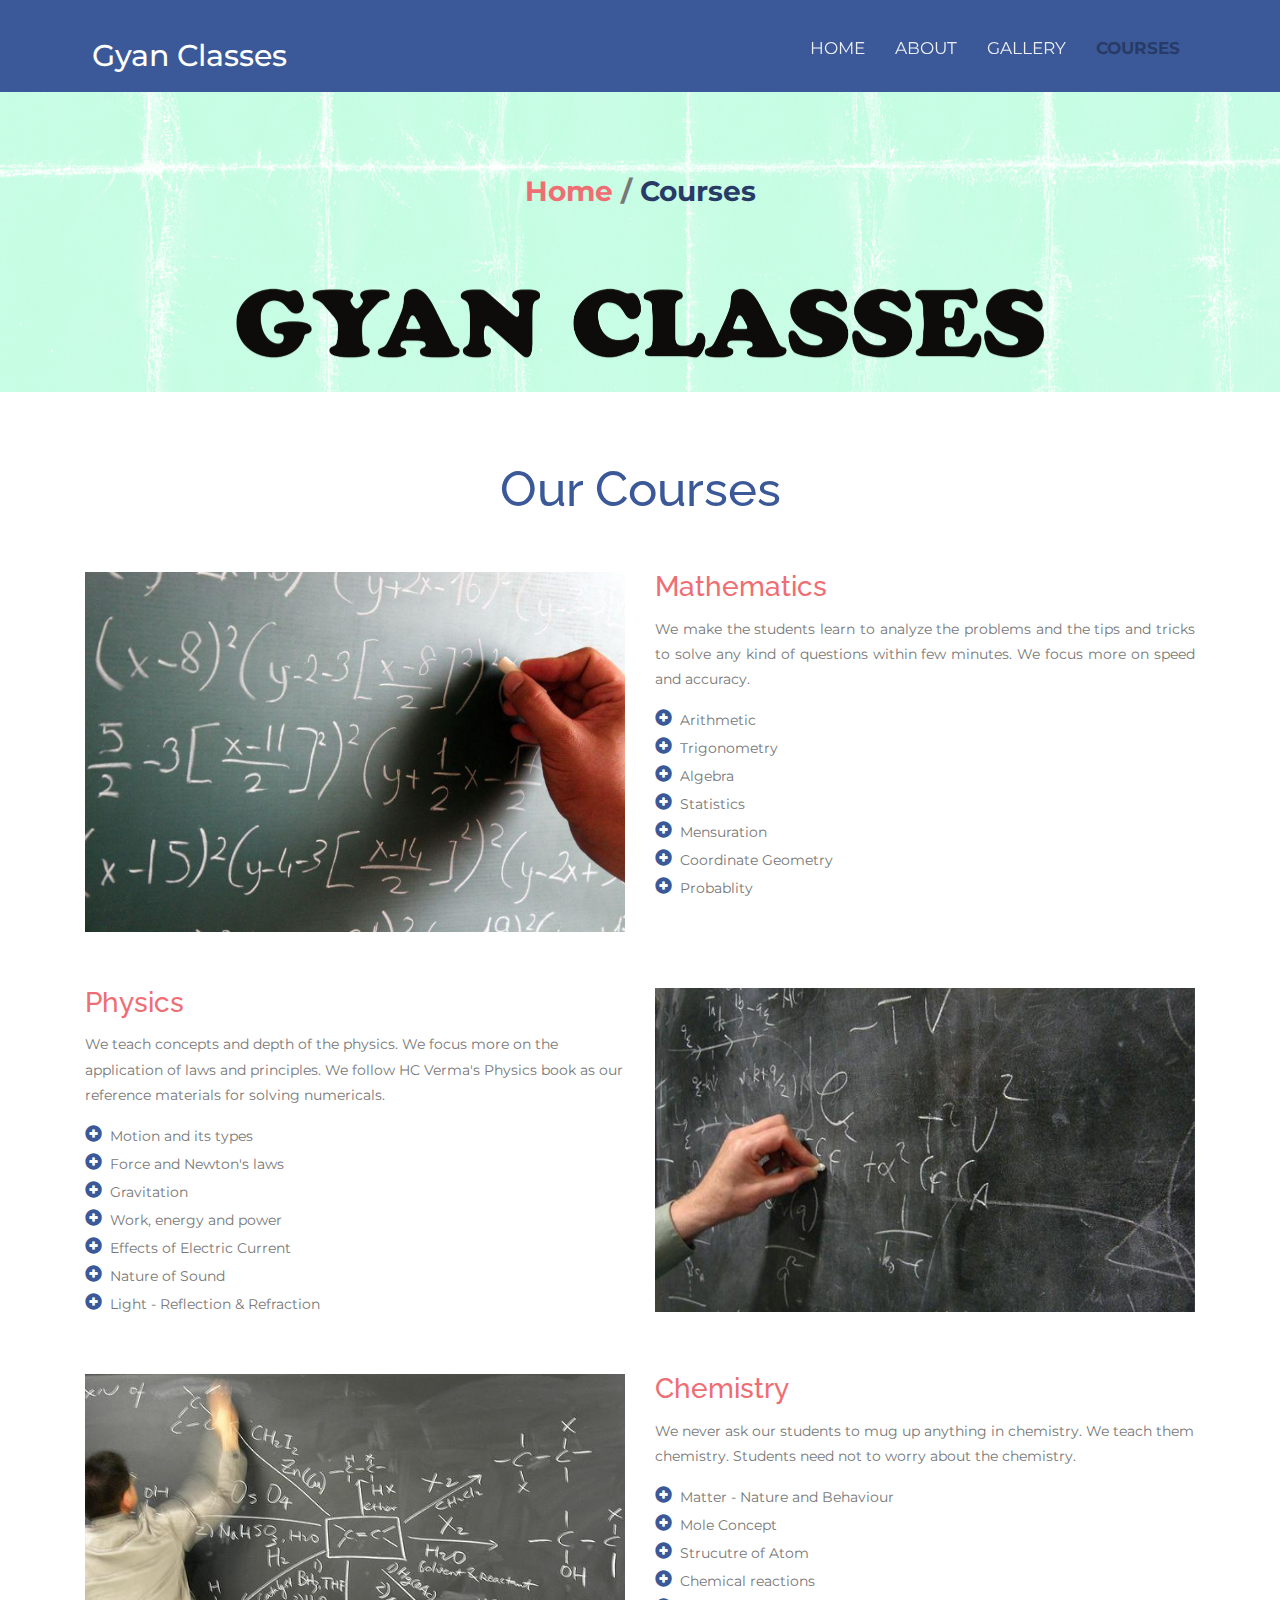
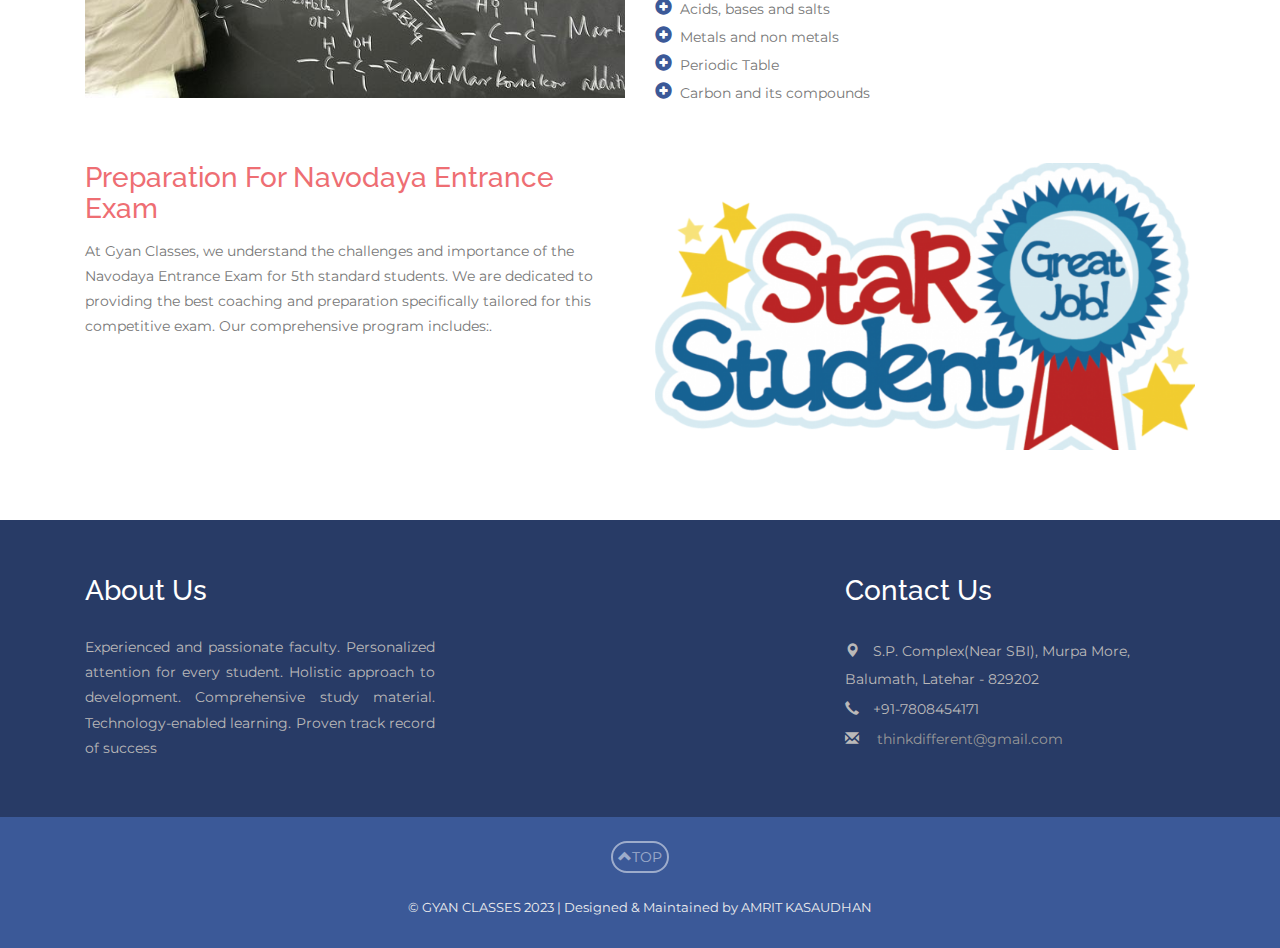
<file: courses.html>
<!-- THIS WEBSITE IS DESIGNED AND DEVELOPED BY VINIT SHAHDEO -->
<!DOCTYPE html>
<html>

<head>

<title>GYAN COACHING CLASSES & LIBRARY</title>
    
<!--Meta Data-->
    
<meta charset="utf-8">
<meta name="language" content="en-us"/>  
<meta http-equiv="Content-Type" content="text/html" />
<meta http-equiv="X-UA-Compatible" content="IE=edge" />
<meta name="distribution" content="Global" />
<meta http-equiv="Cache-control" content="public">
<meta name="robots" content="index, follow" />
<meta name="revisit-after" content="7 days"/>
<meta name="copyright" content="Singh Tutorial Balumath 2017"/>
<meta name="apple-mobile-web-app-capable" content="yes"/>
<meta name="viewport" content="width=device-width, initial-scale=1" />

<meta name="description" content="Welcome to Balumath's exclusive coaching centre for CBSE since 2015. We provides coaching classes for school children of grades IX and X. We offer special classes for 10th board preparation. Physics, Chemistry and Mathematics is our main focus.">
<meta name="keywords" content="Singh tutorial, balumath, cbse coaching, class 10, board preparation, smart classes, physics, chemistry, mathematics, admission, study materials, facilities, students, contact" />
<meta name="author" content="Vinit Shahdeo">
<meta name="email" content="vinitshahdeo@gmail.com">

<meta property="og:type" content="website" /> 
<meta property="og:title" content="Singh Tutorial - First Smart Class Provider Institute in Balumath" />
<meta property="og:description" content="We provide intensive coaching classes for Physics, Chemistry, Mathematics and special classes for CBSE 10th board students" />
<meta property="og:image" content="http://www.singhtutorial.com/images/singhtutorialfbbanner.jpg" />
<meta property="og:url" content="http://www.singhtutorial.com" />
<meta property="og:site_name" content="Singh Tutorial Balumath" />

<meta name="twitter:card" content="website">
<meta name="twitter:site" content="Singh Tutorial - CBSE Coaching in Balumath">
<meta name="twitter:title" content="Singh Tutorial - First Smart Class Provider Institute at Balumath">
<meta name="twitter:description" content="We provide intensive coaching classes for Physics, Chemistry, Mathematics and special classes for CBSE 10th board students">
<meta name="twitter:image" content="http://www.singhtutorial.com/images/singhtutoriallogo.jpg">

<meta itemprop="name" content="GYAN COACHING CLASSES & LIBRARY">
<meta itemprop="description" content="CBSE Coaching Institute for Physics, Chemistry and Maths. This is the first smart class provider institute in Balumath">
<meta itemprop="image" content="http://www.singhtutorial.com/images/singhtutorialfbbanner.jpg">

<!--SEO is exclusively done by Vinit Shahdeo -->
<!-- Meta data ends here -->
<!-- <link rel="shortcut icon" href="./favicon.png" type="image/png" /> -->

<!--css-->
<link rel="stylesheet" href="https://maxcdn.bootstrapcdn.com/bootstrap/3.3.7/css/bootstrap.min.css">
<link href="css/style.css" rel="stylesheet" type="text/css" media="all" />
<!--css-->

<!--GOOGLE fonts-->
<link href="https://fonts.googleapis.com/css?family=Montserrat|Raleway" rel="stylesheet">
<!-- GOOGLE fonts-->
</head>
<body>
	<!--header-->
		<div class="header" id="top">
			<div class="container">
				<nav class="navbar navbar-default">
					<div class="container-fluid">
				
						<div class="navbar-header">
							<button type="button" class="navbar-toggle collapsed" data-toggle="collapse" data-target="#bs-example-navbar-collapse-1" aria-expanded="false">
								<span class="sr-only">Toggle navigation</span>
								<span class="icon-bar"></span>
								<span class="icon-bar"></span>
								<span class="icon-bar"></span>
							</button>				  
							<div class="navbar-brand">
								<h1><a href="index.html"><span>Gyan Classes</span></a></h1>
							</div>
						</div>

				<!-- NAVBAR COLLAPSE -->
						<div class="collapse navbar-collapse" id="bs-example-navbar-collapse-1">
							<nav class="link-effect-2" id="link-effect-2">
								<ul class="nav navbar-nav">
									<li><a href="index.html"><span data-hover="Home">Home</span></a></li>
									<li><a href="about.html"><span data-hover="About">About</span></a></li>
									
									<li><a href="gallery.html"><span data-hover="Gallery">Gallery</span></a></li>	
									<li class="active"><a href="courses.html"><span data-hover="Courses">Courses</span></a></li>
									<!-- <li><a href="admission.html"><span data-hover="Admission">Admission</span></a></li>
									<li><a href="contact.html"><span data-hover="Contact">Contact</span></a></li> -->
								</ul>
							</nav>
						</div>
					</div>
				</nav>
			</div>
		</div>
	<!--header-->
		<div class="banner-w3agile">
			<div class="container">
				<h3><a href="index.html">Home</a> / <span>Courses</span></h3>
			</div>
		</div>
		<div class="clearfix"></div>
		<!--singh tutorial contents-->
		<div class="content">
			<div class="courses-w3ls">
				<div class="container">
					<h2 class="tittle">Our Courses</h2>
					<div class="course-grids">
						<div class="col-md-6 course-grid">
							<div class="mask">
								<img src="images/c1.jpg" class="img-responsive zoom-img" alt="singh tutorial"/>
							</div>
						</div>
						<div class="col-md-6 course-grid1 gri">
							<h4>Mathematics</h4>
							<p align="justify">We make the students learn to analyze the problems and the tips and tricks to solve any kind of questions within few minutes. We focus more on speed and accuracy. </p>
							<ul class="grid-part">
								<li><i class="glyphicon glyphicon-plus-sign"> </i>Arithmetic</li>
								<li><i class="glyphicon glyphicon-plus-sign"> </i>Trigonometry</li>
								<li><i class="glyphicon glyphicon-plus-sign"> </i>Algebra</li>
                                <li><i class="glyphicon glyphicon-plus-sign"> </i>Statistics</li>
                                <li><i class="glyphicon glyphicon-plus-sign"> </i>Mensuration</li>
                                <li><i class="glyphicon glyphicon-plus-sign"> </i>Coordinate Geometry</li>
                                <li><i class="glyphicon glyphicon-plus-sign"> </i>Probablity</li>
							</ul>
						</div>
						<div class="clearfix"></div>
					</div>
					<div class="course-grids">
						<div class="col-md-6 course-grid1">
							<h4>Physics</h4>
							<p>We teach concepts and depth of the physics. We focus more on the application of laws and principles. We follow HC Verma's Physics book as our reference materials for solving numericals.</p>
							<ul class="grid-part">
								<li><i class="glyphicon glyphicon-plus-sign"> </i>Motion and its types</li>
								<li><i class="glyphicon glyphicon-plus-sign"> </i>Force and Newton's laws</li>
								<li><i class="glyphicon glyphicon-plus-sign"> </i>Gravitation</li>
                                <li><i class="glyphicon glyphicon-plus-sign"> </i>Work, energy and power</li>
                                <li><i class="glyphicon glyphicon-plus-sign"> </i>Effects of Electric Current</li>
                                <li><i class="glyphicon glyphicon-plus-sign"> </i>Nature of Sound</li>
                                <li><i class="glyphicon glyphicon-plus-sign"> </i>Light - Reflection & Refraction</li>
							</ul>
						</div>
						<div class="col-md-6 course-grid gri">
							<div class="mask">
								<img src="images/c2.jpg" class="img-responsive zoom-img" alt="singh tutorial course"/>
							</div>
						</div>
						<div class="clearfix"></div>
					</div>
					<div class="course-grids">
						<div class="col-md-6 course-grid">
							<div class="mask">
								<img src="images/c3.jpg" class="img-responsive zoom-img" />
							</div>
						</div>
						<div class="col-md-6 course-grid1 gri">
							<h4>Chemistry</h4>
							<p>We never ask our students to mug up anything in chemistry. We teach them chemistry. Students need not to worry about the chemistry.</p>
							<ul class="grid-part">
                                <li><i class="glyphicon glyphicon-plus-sign"> </i>Matter - Nature and Behaviour</li>
                                <li><i class="glyphicon glyphicon-plus-sign"> </i>Mole Concept</li>
                                <li><i class="glyphicon glyphicon-plus-sign"> </i>Strucutre of Atom</li>
								<li><i class="glyphicon glyphicon-plus-sign"> </i>Chemical reactions</li>
								<li><i class="glyphicon glyphicon-plus-sign"> </i>Acids, bases and salts</li>
								<li><i class="glyphicon glyphicon-plus-sign"> </i>Metals and non metals</li>
                                <li><i class="glyphicon glyphicon-plus-sign"> </i>Periodic Table</li>
                                <li><i class="glyphicon glyphicon-plus-sign"> </i>Carbon and its compounds</li>
							</ul>
						</div>
						<div class="clearfix"></div>
					</div>
					<div class="course-grids">
						<div class="col-md-6 course-grid1">
							<h4>Preparation For Navodaya Entrance Exam</h4>
							<p>At Gyan Classes, we understand the challenges and importance of the Navodaya Entrance Exam for 5th standard students. We are dedicated to providing the best coaching and preparation specifically tailored for this competitive exam. Our comprehensive program includes:.</p>
<!-- 							<ul class="grid-part">
                                <li><i class="glyphicon glyphicon-plus-sign"> </i>Introduction to Windows</li>
								<li><i class="glyphicon glyphicon-plus-sign"> </i>Description of hardware – Monitor, CPU, Keyboard, Mouse</li>
								<li><i class="glyphicon glyphicon-plus-sign"> </i>Basic operations of computer</li>
                                <li><i class="glyphicon glyphicon-plus-sign"> </i>MS Office</li>
                                
								<li><i class="glyphicon glyphicon-plus-sign"> </i>Internet - Connecting to the world</li>
							</ul> -->
						</div>
						<div class="col-md-6 course-grid gri">
						<div class="mask">
								<img src="images/student.png" class="img-responsive zoom-img" alt="singh tutorial course" />
							</div>
						</div>
						<div class="clearfix"></div>
					</div>
                    <!-- <div class="course-grids">
                        <h2 class="tittle">Want to join us?</h2>
                        <div class="clearfix"></div>
						<div class="col-md-3 ser-grid">
							<h4>Procedure</h4>
							<p>Students seeking admission to any of our batches are required to undergo our admission test, which is based upon the NCERT syllabus of respective class.</p>
                             <center><a href="https://drive.google.com/open?id=0B31Bwc7Ou3YIVDRnemgxang1Ukk" target="_blank"><button type="button" class="btn btn-primary download">Get Brochure</button></a></center>
                           
						</div>
                        <div class="col-md-3 ser-grid">
							<h4>Registration</h4>
							<p>The interested students can get registered online or offline and take the admission test online. For offline exam, kindly contact at our office.</p>
                             <center><a href="./admission.html"><button type="button" class="btn btn-primary download">Register Now</button></a></center>
						</div>
						<div class="col-md-3 ser-grid">					
							<h4>Admission test</h4>
							<p>The students who qualify our admission can be enrolled in any of our courses. The minimum marks to pass admission test is 70%. It is the mandatory criteria.</p>
                            <center><a href="https://www.classmarker.com/online-test/start/?quiz=6ym589db54ae3a3b" title="Singh Tutorial Online Admission Test" target="_blank"><button type="button" class="btn btn-primary">Take test now</button></a></center>
						</div>
                        <div class="col-md-3 ser-grid">					
							<h4>Any Enquiry</h4>
							<p>For any admission enquiries, you can contact us at +91-7808454171. You can also mail your queries to singhtutorialbalumath@gmail.com. We love to hear from you!</p>
                            <center><a href="./contact.html"><button type="button" class="btn btn-primary download">Contact Now</button></a></center>
						</div> -->
				     <div class="clearfix"></div>
					</div>
				</div>
			</div>
		</div>	
		<!-- content -->
		<!--footer-->
			<div class="footer-w3">
				<div class="container">
					<div class="footer-grids">
						<div class="col-md-4 footer-grid">
							<h4>About Us</h4>
							<p align="justify"><span>Experienced and passionate faculty. Personalized attention for every student. Holistic approach to development. Comprehensive study material. Technology-enabled learning. Proven track record of success</span></p>
						</div>
						<div class="col-md-4 footer-grid">
						<!-- <h4>Upcoming Batches</h4>
                            <p>New batches will be announced soon. Kindly download our brochure and keep visiting our website for further details. </p><br/>
                            <a href="https://drive.google.com/uc?export=download&id=0B31Bwc7Ou3YIVDRnemgxang1Ukk" >Download Brochure</a> -->
							
							<div class="clearfix"> </div>
						</div>
						<div class="col-md-4 footer-grid">
						<h4>Contact Us</h4>
							<ul>
								<li><i class="glyphicon glyphicon-map-marker" aria-hidden="true"></i>S.P. Complex(Near SBI), Murpa More, Balumath, Latehar - 829202</li>
								<li><i class="glyphicon glyphicon-earphone" aria-hidden="true"></i>+91-7808454171</li>
								<li><i class="glyphicon glyphicon-envelope" aria-hidden="true"></i><a href="mailto:thinkdifferent@gmail.com"> thinkdifferent@gmail.com</a></li>
							</ul>
						</div>
						<div class="clearfix"></div>
					</div>
				</div>
			</div>
		<!--footer-->
        <!-- credits to Vinit Shahdeo -->
			<div class="copy-section">
				<div class="container">
                     <div class="iconup"><a href="#top"><i class="glyphicon glyphicon-chevron-up iconup" aria-hidden="true"></i>TOP</a></div> 
					<!-- <div class="social-icons">
						<a href="https://www.facebook.com/singh.tutorial" target='_blank'><i class="icon1"></i></a>
						<a href="https://twitter.com/Vinit_Shahdeo" target="_blank"><i class="icon2"></i></a>
						<a href="https://plus.google.com/u/0/102103204043130681070" target="_blank"><i class="icon3"></i></a>
						<a href="https://www.linkedin.com/in/singh-tutorial-balumath" target="_blank"><i class="icon4"></i></a>
					</div> -->
					<div class="copy">
						<p>&copy; GYAN CLASSES 2023 | Designed & Maintained by AMRIT KASAUDHAN</a></p>
					</div>
				</div>
			</div>
			<!---credits--->
    
<!-- jQuery library -->
<script src="https://ajax.googleapis.com/ajax/libs/jquery/3.1.1/jquery.min.js"></script>

<!-- JavaScript -->
<script src="https://maxcdn.bootstrapcdn.com/bootstrap/3.3.7/js/bootstrap.min.js"></script>
    
<!--smooth scrollig-->
    
<script>
    $('a[href*="#"]:not([href="#"])').click(function() {
  if (location.pathname.replace(/^\//, '') == this.pathname.replace(/^\//, '') && location.hostname == this.hostname) {
    var target = $(this.hash);
    target = target.length ? target : $('[name=' + this.hash.slice(1) + ']');
    if (target.length) {
      $('html, body').animate({
        scrollTop: target.offset().top
      }, 1000);
      return false;
    }
  }
});
</script>
    
</body>


</html>
</file>
<file: css/style.css>
/*
Stylesheet for Singh Tutorial
--*/
body{
	font-family: 'Montserrat', sans-serif;
}
body a{
	transition: 0.5s all;
	-webkit-transition: 0.5s all;
	-o-transition: 0.5s all;
	-moz-transition: 0.5s all;
	-ms-transition: 0.5s all;
}
body img:hover{
    cursor: pointer;
}
.developer img{
  transition: filter .5s ease-in-out;
  -webkit-filter: grayscale(0%); 
  filter: grayscale(0%);
}

.developer img:hover {
  -webkit-filter: grayscale(100%); 
  filter: grayscale(100%);  
}
.faculty img{
    transition: filter .5s ease-in-out;
    opacity:1.0;
}
.faculty img:hover{
    opacity: 0.7;
    cursor: pointer;
}
.course-details li:hover{
    color:#3B5998;
    font-weight:bold;
    cursor: pointer;
}
.course-table tr:hover{
    color:#fff;
    background: #3B5998;
    cursor: pointer;
}
.course-table td:hover{
    color: #fff;
}
 ul{
	padding: 0;
	margin: 0;
}
h1,h2,h3,h4,h5,h6{
	margin:0;
	padding:0;
	font-family: 'Raleway', sans-serif;
}
blockquote{
    font-size: 14px;
}
p{
	margin:0;
	padding:0;	
	color: #777;
	font-family: 'Montserrat', sans-serif;
	line-height:1.8em;
}

/*--form--*/
.form-style-5{
    max-width: 500px;
    padding: 10px 20px;
    background: #f4f7f8;
    margin: 10px auto;
    padding: 20px;
    background: #f4f7f8;
    border-radius: 8px;
    font-family: 'Montserrat',sans-serif;
}
.form-style-5 fieldset{
    border: none;
}
.form-style-5 legend {
    font-size: 1.4em;
    margin-bottom: 10px;
}
.form-style-5 label {
    display: block;
    margin-bottom: 8px;
}
.form-style-5 input[type="text"],
.form-style-5 input[type="date"],
.form-style-5 input[type="datetime"],
.form-style-5 input[type="email"],
.form-style-5 input[type="number"],
.form-style-5 input[type="search"],
.form-style-5 input[type="time"],
.form-style-5 input[type="url"],
.form-style-5 textarea,
.form-style-5 select {
    font-family: 'Montserrat',sans-serif;
    background: rgba(255,255,255,.1);
    border: none;
    border-radius: 4px;
    font-size: 16px;
    margin: 0;
    outline: 0;
    padding: 7px;
    width: 100%;
    box-sizing: border-box; 
    -webkit-box-sizing: border-box;
    -moz-box-sizing: border-box; 
    background-color: #e8eeef;
    color:#8a97a0;
    -webkit-box-shadow: 0 1px 0 rgba(0,0,0,0.03) inset;
    box-shadow: 0 1px 0 rgba(0,0,0,0.03) inset;
    margin-bottom: 30px;
    
}
.form-style-5 input[type="text"]:focus,
.form-style-5 input[type="date"]:focus,
.form-style-5 input[type="datetime"]:focus,
.form-style-5 input[type="email"]:focus,
.form-style-5 input[type="number"]:focus,
.form-style-5 input[type="search"]:focus,
.form-style-5 input[type="time"]:focus,
.form-style-5 input[type="url"]:focus,
.form-style-5 textarea:focus,
.form-style-5 select:focus{
    background: #d2d9dd;
}
.form-style-5 select{
    -webkit-appearance: menulist-button;
    height:35px;
}
.form-style-5 .number {
    background: #3B5998;
    color: #fff;
    height: 30px;
    width: 30px;
    display: inline-block;
    font-size: 0.8em;
    margin-right: 4px;
    line-height: 30px;
    text-align: center;
    text-shadow: 0 1px 0 rgba(255,255,255,0.2);
    border-radius: 15px 15px 15px 0px;
}

.form-style-5 input[type="submit"],
.form-style-5 input[type="button"]
{
    position: relative;
    display: block;
    padding: 19px 39px 18px 39px;
    color: #FFF;
    margin: 0 auto;
    background: #3B5998;
    font-size: 18px;
    text-align: center;
    font-style: normal;
    width: 100%;
    border: 1px solid #3B5998;
    border-width: 1px 1px 3px;
    margin-bottom: 10px;
}
.form-style-5 input[type="submit"]:hover,
.form-style-5 input[type="button"]:hover
{
    background: #283B66;
}
.online-exam a{
    text-decoration: none;
}
.online-exam .btn{
    position: relative;
    display: block;
    padding: 19px 39px 18px 39px;
    color: #FFF;
    margin: 0 auto;
    background: #3B5998;
    font-size: 18px;
    text-align: center;
    font-style: normal;
    width: 100%;
    border: 1px solid #3B5998;
    border-width: 1px 1px 3px;
    margin-bottom: 10px;
}
.online-exam .btn:hover{
    background: #283B66;
}
.registration a{
    text-decoration: none;
}
.registration .btn{
    position: relative;
    display: block;
    padding: auto;
    color: #FFF;
    margin: 0 auto;
    background: #3B5998;
    text-align: center;
    font-style: normal;
    width: 100%;
    border: 1px solid #3B5998;
    border-width: 1px 1px 3px;
    margin-bottom: 10px;
}
.registration .btn:hover{
    background: #283B66;
}
/*--form ends--*/
/*--banner--*/

/*---*/
nav a {
	position: relative;
	display: inline-block;
	outline: none;
	text-decoration: none;
}
nav a:hover,
nav a:focus {
	outline: none;
}
/*----*/
.header {
    background: #3B5998;
   
}

 .logo {
  float: left;
  width: 50px;
    margin:auto;
    padding: 0px;
  height: 50px;
     size:cover;
  background: #555;
}

.header-top {
     padding: 1em 0;
    background: #2e353f;
}
.btn{
    color:#fff;
    background:#3B5998;
    border: 2px solid #283B66;
    margin:25px 0px;
}
.btn1{
  background: #ee6e73;
  border:4px solid #2e353f;
  border-radius: 50%;
}
.btn: hover{
    color:#fff;
    background: #283B66;
    border: 2px solid #3B5998;
}
@media only screen and (max-width:580px){
}
.btn {
    margin: 30px auto;
}
}
.detail {
    float: left;
    margin-top: .5em;
}
.detail ul li {
    display: inline-block;
    font-size: 1em;
    margin: 0 0.5em;
    color: #fff;
}
.indicate {
    float: right;
	margin-top: .2em;
}
.indicate i {
    font-size: 1.2em;
    vertical-align: sub;
    margin-right: 0.5em;
    color: #fff;
}
.indicate p {
    font-size: 1em;
    color: #fff;
    text-decoration: none;
    outline: none;
    vertical-align: middle;
}
.navbar-brand span {
    font-size: 0.6em;
}
.navbar-nav {
    float: right;
	margin-top: 1.2em;
}
.navbar {
    margin-bottom: 0;
}
.navbar-collapse {
	padding-right: 0px;
    padding-left: 0px;
}
.navbar-default {
    background: none !important;
    border: none !important;
	padding: 1.5em 0;
}
.navbar-brand h1 a {
    font-family: 'Montserrat', sans-serif;
    font-size: 1.4em;
    text-decoration: none;
	color:#fff;
}
.navbar-brand h1 a:hover {
	opacity:0.7;
}
.navbar > .container .navbar-brand, .navbar > .container-fluid .navbar-brand {
    margin-left: 0;
}
.navbar-nav > li > a {
    padding-top: 10px;
    padding-bottom: 10px;
}
.nav > li > a {
    padding: 0px 15px;
	color:#fff;
}
.navbar-brand {
    float: left;
    height: 50px;
    padding: 0 7px;
}
.navbar-default .navbar-nav > li > a {
    color: #fff;
    font-size: 1.2em;
    text-transform: capitalize;
	font-family: 'Montserrat', sans-serif;
    font-weight:normal;
    text-transform: uppercase;
    opacity: 0.9;
}
.navbar-default .navbar-nav > .active > a, .navbar-default .navbar-nav > .active > a:hover, .navbar-default .navbar-nav > .active > a:focus {
    background-color: #3B5998;
    color: #283B66;
    opacity: 1.0;
    font-weight: bold;
}
.navbar-default .navbar-nav > li > a:hover, .navbar-default .navbar-nav > li > a:focus {
    background-color: #3B5998;
    color: #283B66;
}
.navbar-default .navbar-nav > .open > a, .navbar-default .navbar-nav > .open > a:hover, .navbar-default .navbar-nav > .open > a:focus {
  color: #283B66;
   background-color: #3B5998;
}
.link-effect-2 {
  overflow: hidden;
}
.link-effect-2 a {
  overflow: hidden;
  font-weight: 400;
}
.link-effect-2 a span {
  position: relative;
  display: inline-block;
  -moz-transition: 0.3s;
  -o-transition: 0.3s;
  -webkit-transition: 0.3s;
  transition: 0.3s;
}
.link-effect-2 a span::before {
  color: #283B66;
  font-weight: bold;
  opacity: 1.0;
  position: absolute;
  top: 100%;
  content: attr(data-hover);
  -moz-transform: translate3d(0, 0, 0);
  -ms-transform: translate3d(0, 0, 0);
  -webkit-transform: translate3d(0, 0, 0);
  transform: translate3d(0, 0, 0);
}
.link-effect-2 a:hover span {
  -moz-transform: translateY(-100%);
  -ms-transform: translateY(-100%);
  -webkit-transform: translateY(-100%);
  transform: translateY(-100%);
}
.banner-bottom {
    text-align: center;
    background: #EDF7FF;
}
.ban-grid i {
    font-size: 2.5em;
    color: #373737;
	transition:0.5s all;
	-webkit-transition:0.5s all;
	-moz-transition:0.5s all;
	-o-transition:0.5s all;
	-ms-transition:0.5s all;
}
.ban-grid h4 {
	font-size: 2em;
    color: #ee6e73;
    text-transform: capitalize;
}
.ban-grid p{
    font-size: 1em;
	line-height:1.8em;
	margin-top:0.5em
}
.ban-grid:hover div.ban-right i {
    color: #3B5998;
}
.ban-left {
    float: left;
    width: 70%;
}
.ban-right {
    float: left;
    width: 30%;
}
.ban-grid {
    padding: 2em 0;
}
.welcome-w3,.new-w3agile,.about-w3,.services-w3l,.projects-agile,.courses-w3ls,.statistics-w3,.typo-w3,.contact-w3l{
    padding: 5em 0;
}
.wel-grids,.student-grids,.about-grids,.what-grids,.staff-grids,.statistics-grids,.services-grids,.ourser-grids,.course-grids {
    margin-top:4em;
}
h2.tittle {
    font-size: 3.5em;
    color: #3B5998;
    text-align: center;
}
h3.tittle{
 font-size: 3.5em;
    color: #3B5998;
    text-align: center;
}
/*-- effect-7 css --*/
.text-desc{
	position: absolute; 
	left: 0; 
	top: 0; 
	background: #ee6e73;
	height: 100%; 
	opacity: 0; 
	width: 100%; 
	padding: 20px;
}
.port-7{ 
    width: 100%;
    position: relative;
    overflow: hidden;
    text-align: center;
    overflow: hidden;
}
.port-7 .text-desc{
	opacity: 0; 
	transition: 0.5s; 
	color: #000;
}
.port-7.effect-2 img{
	transition: 0.5s; 
	position: relative; 
	width: 100%; 
	top: 0;
}
.port-7.effect-2:hover img{
	top: 50%;
}
.port-7.effect-2 .text-desc{
	transform: perspective(600px) rotateX(90deg);
	transform-origin: top center 0; 
	width: 100%; 
	position: absolute; 
	left: 0; 
	top: 0; 
	height: 30%;
    padding: 23px 10px 0;
}
.port-7.effect-2:hover .text-desc{
	opacity: 1; 
	transform: perspective(600px) rotateX(0deg);
	z-index: 99;
}
.text-desc h4 {
    color: #fff;
    font-size: 1.8em;
    margin-bottom: 0.5em;
}
.wel-grid {
    position: relative;
}
.text-grid {
    position: absolute;
    left: 15px;
    bottom: 0;
    background: #ee6e73;
    width: 92.3%;
    height: 60px;
}
.text-grid h4 {
    text-align: center;
    font-size: 1.8em;
    color: #fff;
    padding-top: 0.5em;
}
.student-w3ls {
    padding: 5em 0;
	background: #EDF7FF
}
.student-grid h4 {
    font-size: 2em;
    color: #ee6e73;
}
.student-grid p {
    font-size: 1em;
    padding-top: 1em;
}
ul.grid-part li {
    list-style: none;
    font-size: 1em;
    color: #777;
    line-height: 2em;
    transition: 0.5s all;
    -webkit-transition: 0.5s all;
    -o-transition: 0.5s all;
    -moz-transition: 0.5s all;
    -ms-transition: 0.5s all;
}
ul.grid-part {
    margin-top: 1em;
}
ul.grid-part li :hover {
    color: #ee6e73;
    padding-left: 0.2em;
}
ul.grid-part li i {
    font-size: 1.2em;
    margin-right: 0.5em;
    color: #3B5998;
    transition: 0.5s all;
    -webkit-transition: 0.5s all;
    -o-transition: 0.5s all;
    -moz-transition: 0.5s all;
    -ms-transition: 0.5s all;
}
h3.tittle1 {
    font-size: 3.5em;
    color: #3B5998;
    text-align: center;
	margin-bottom:0.8em;
}
h3.tittle2 {
    font-size: 3.5em;
    color: #fff;
    text-align: center;
}
.test-grid {
    margin-top: 4em;
}
.testimonials-w3 {
    background: url(../images/ba.jpg) no-repeat 0px 0px;
    background-size: cover;
    -webkit-background-size: cover;
    -moz-background-size: cover;
    -o-background-size: cover;
    -ms-background-size: cover;
    min-height: 500px;
    text-align: center;
    padding: 5em 0 0;
}
.testimonials-w3 h5 {
    font-size: 2.5em;
    color: #fff;
    width: 66%;
    margin: .5em auto 0;
    line-height: 1.5em;
    
}
.testimonials-w3 : hover{
    text-decoration: none;
}
.testimonials-w3 p {
    color: #fff;
    font-size: 1.2em;
    text-align: right;
}
.new-bottom-left {
    width: 38%;
    float: left;
    margin-right: 3%;
}
.new-bottom-right {
    width: 59%;
    float: left;
}
.new-right h4 {
    font-size: 2em;
    color: #ee6e73;
	line-height: 1.2em;
}
.new-right h5{
    font-size: 1.8em;
    color: #ee6e73;
    line-height: 1.2em;
}
.new-right p {
    font-size: 1em;
    padding-top: 1em;
}
.new-bottom {
    margin: 2em 0;
}
.new-left h5 {
    font-size: 1.8em;
    color: #ee6e73;
}
.new-left p {
     font-size: 1em;
    padding-top: .5em;
}
.new-top1 {
    margin: 1.2em 0;
}
.new-bottom {
    margin: 1em 0;
    border-top: 1px solid #C3D0D4;
    padding: 1.2em 0;
    border-bottom: 1px solid #C3D0D4;
}
.footer-w3 {
    background: #283B66;
    padding: 4em 0 ;
}
.footer-grid h4 {
    font-size: 2em;
    color: #fff;
    margin-bottom: 1em;
}
.footer-grid ul li {
    list-style: none;
    color: #BBB9B9;
    line-height: 2em;
    font-size: 1em;
}
.footer-grid ul li i {
    color: #BBB9B9;
    line-height: 2em;
    font-size: 1em;
	    margin-right: 1em;
}
.footer-grid ul li a {
    color: #999;
    text-decoration: none;
}
.footer-grid1 {
    float: left;
    width: 31.45%;
    margin: 0 0.3em .3em 0em;
}
.footer-grid p {
    font-size: 1em;
    color: #BBB9B9;
}
.footer-grid p span {
    display: block;
    margin: 1em 0 0;
}
.copy-section {
    padding: 0 0 2em 0;
    background: #3B5998;
    text-align: center;
}
.copy-section p {
    font-size: 0.9em;
    color: #eee;
    font-weight: normal;
}
.copy-section a {
    font-size: 1em;
    color: #eee;
    font-weight: 400;
    text-transform: capitalize;
    text-decoration:none;
}
.copy-section a:hover{
    color: #ee6e73;
}
.social-icons {
	margin-bottom: 1em;
}
.social-icons a i {
    width: 32px;
    height: 32px;
    background:#283B66  url(../images/img-sprite.png) no-repeat 0px 0px;
    display: inline-block;
	margin:0 0.2em;
	transition: 0.5s all;
    -webkit-transition: 0.5s all;
    -moz-transition: 0.5s all;
    -o-transition: 0.5s all;
    -ms-transition: 0.5s all;
	    border-radius: 20px;
}
.social-icons i.icon1:hover {
  background: #ee6e73  url(../images/img-sprite.png) no-repeat 0px 0px;
      transform: rotateY(360deg);
}
.social-icons i.icon1 {
    background-position: 0px 0px;
}
.social-icons i.icon2 {
    background-position: -32px 0px;
}
.social-icons i.icon2:hover {
  background: #ee6e73  url(../images/img-sprite.png) no-repeat -32px 0px;
      transform: rotateY(360deg);
}
.social-icons i.icon3 {
    background-position: -64px 0px;
}
.social-icons i.icon3:hover {
  background: #ee6e73  url(../images/img-sprite.png) no-repeat -64px 0px;
      transform: rotateY(360deg);
}
.social-icons i.icon4 {
    background-position: -96px 0px;
}
.social-icons i.icon4:hover {
  background: #ee6e73  url(../images/img-sprite.png) no-repeat -96px 0px;
      transform: rotateY(360deg);
}
/**about**/
.banner-w3agile {
    background: url(../images/My\ project-1.jpg) no-repeat 0px 0px;
    background-size: cover;
    -webkit-background-size: cover;
    -moz-background-size: cover;
    -o-background-size: cover;
    -ms-background-size: cover;
    min-height: 300px;
    padding: 6em 0 0;
    text-align: center;
}
.banner-w3agile h3 a {
    color: #ee6e73;
    text-decoration: none;
    font-weight:bold;
    font-family:'Montserrat','sans-serif'
}
.banner-w3agile h3 span {
    color: #283B66;
    font-weight:bold;
    font-family:'Montserrat','sans-serif'
}
.banner-w3agile h3 {
    font-size: 2em;
    color: #777;
    font-weight:bold;
    font-family:'Montserrat','sans-serif'
}
.video-grid iframe {
    width: 100%;
    height: 308px;
}
    .footer-grid a{
        text-decoration: none;
        color: #fff;
}
.footer-grid a:hover{
    text-transform: uppercase;
    color:#ee6e73;
    letter-spacing: 0.3px;
}

.about-grid h4 {
    font-size: 2em;
    color: #ee6e73;
    margin-bottom: 0.7em;
}
.about-grid p {
    font-size: 1em;
	margin-top:1em;	
}
.what-grid h4 {
    font-size: 2em;
    color: #ee6e73;
}
.what-grid p {
    font-size: 1em;
    line-height: 1.8em;
    margin-top: 1em;
}
.what-bottom {
      margin-top: 2em;
}
.what-w3 {
    padding: 5em 0;
    background: rgb(249, 245, 239);
}
.what-grid p {
    font-size: 1em;
    margin-top: 1em;
}
.what-bottom1 {
    margin-bottom: 2em;
}
.staff-w3l {
    padding: 5em 0;
    background: #eee;
}
.staff-right h4 {
    font-weight:bold;
    font-size: 2em;
    color: #3B5998;
}
.staff-right ul li {
    list-style: none;
    line-height: 2.5em;
    font-size: 1em;
    color: #777;
}
.staff-left {
    float: left;
    width: 50%;
}
.staff-right {
    float: left;
    width: 50%;
    background: #fff;
    padding: 2em 2em .8em;
}
.staff-right ul {
    margin: 1em 0;
}
.statistics {
    padding: 5em 0;
	text-align:center;
}
.statistics-grids {
    margin-top: 3em;
}
.statistic {
    background: #ee6e73;
    padding: 2em 2em;
    border-radius: 50%;
    width: 100%;
	text-align:center;
}
.statistic h4 {
    font-size: 3.5em;
    color: #fff;
}
.statistic h5{
    font-size: 1.8em;
    color: #fff;
    padding: .5em 0;
}
.statistic p {
    font-size: 1em;
    color: #eee;
    line-height: 1.8em;
}
/* Bounce To Bottom */
.statistic {
  display: inline-block;
  vertical-align: middle;
  -webkit-transform: translateZ(0);
  transform: translateZ(0);
  box-shadow: 0 0 1px rgba(0, 0, 0, 0);
  -webkit-backface-visibility: hidden;
  backface-visibility: hidden;
  -moz-osx-font-smoothing: grayscale;
  position: relative;
  -webkit-transition-property: color;
  transition-property: color;
  -webkit-transition-duration: 0.5s;
  transition-duration: 0.5s;
 }
.statistic:before {
  content: "";
  position: absolute;
  z-index: -1;
  top: 0;
  left: 0;
  right: 0;
  bottom: 0;
  background: #3B5998;
  -webkit-transform: scaleY(0);
  transform: scaleY(0);
  -webkit-transform-origin: 50% 0;
  transform-origin: 50% 0;
  -webkit-transition-property: transform;
  transition-property: transform;
  -webkit-transition-duration: 0.5s;
  transition-duration: 0.5s;
  -webkit-transition-timing-function: ease-out;
  transition-timing-function: ease-out;
      padding: 2em 2em;
    border-radius: 50%;
}
.statistic:hover, .statistic:focus, .statistic:active {
  color: white;
}
.statistic:hover:before, .statistic:focus:before, .statistic:active:before {
  -webkit-transform: scaleY(1);
  transform: scaleY(1);
  -webkit-transition-timing-function: cubic-bezier(0.52, 1.64, 0.37, 0.66);
  transition-timing-function: cubic-bezier(0.52, 1.64, 0.37, 0.66);
}
/**about**/
.iconup{
    text-align: center;
}
.iconup a{
    width: 50px;
    height: 50px;
    padding: 5px;
    font-size: 1em;
    border: 2px solid #fff;
    line-height: 80px;
    border-radius: 50px;
    color: #fff;
    opacity: 0.5;
}
.iconup a:hover{
    color:#fff;
    opacity: 1.0;
}
.iconup i:hover{
    color:#283B66;
}
/**services**/
.icon {
    text-align: center;
}
.ser-grid h4 {
    font-size: 2em;
    text-align: center;
	margin:0.5em 0;
	color: #ee6e73;
}
.ser-grid p {
    font-size: 1em;
    text-align: center;
	line-height:1.8em;
}
.icon i {
    width: 80px;
    height: 80px;
    font-size: 2em;
    border: 3px double #3B5998;
    line-height: 80px;
    border-radius: 50px;
    color: #ee6e73;
}
.ser-grid:hover div.icon i {
    transform: rotateY(360deg);
    transition: .5s all;
    -webkit-transition: .5s all;
    -moz-transition: .5s all;
    -o-transition: .5s all;
    -ms-transition: .5s all;
}
.our-services-w3 {
    padding: 5em 0;
	background: #EDF7FF;
}
.ourser-grid h4 {
    font-size: 2em;
    color: #ee6e73;
    margin-top: .8em;
}
.ourser-grid p {
    font-size: 1em;
    line-height: 1.8em;
	margin-top:.5em
}
.serv-img {
    padding: 0;
}
.mask {
    text-decoration: none;
    overflow: hidden;
    display: block;
}
img.zoom-img {
  -webkit-transform:scale(1, 1);
  -webkit-transition-timing-function:ease-out;
  -webkit-transition-duration:500ms;
  -moz-transform:scale(1, 1);
  -moz-transition-timing-function:ease-out;
  -moz-transition-duration:500ms;
}
img.zoom-img:hover {
  -webkit-transform:rotate(-5deg) scale(1.15);
  -webkit-transition-timing-function:ease-out;
  -webkit-transition-duration:750ms;
  -moz-transform:scale(1.15);
  -moz-transition-timing-function:ease-out;
  -moz-transition-duration:750ms;
  overflow: hidden;
}
/**services**/
/*-- gallery --*/
.portfolio_grid_w3lss:nth-child(3){
	margin:2em 0;
}
.portfolio_grid_w3lss:nth-child(2){
	margin-top:4em;
}
.w3agile_Projects_grid figure {
    margin: 0;
    padding: 0;
    height:232.5px;
    position: relative;
    display: block;
    cursor: pointer;
    overflow: hidden;
}
.w3agile_Projects_grid figure:hover figcaption {
    -ms-filter: progid:DXImageTransform.Microsoft.Alpha(Opacity=100);
    filter: alpha(opacity=100);
    opacity: 1;
    -webkit-transform: rotate(0);
    -moz-transform: rotate(0);
    -o-transform: rotate(0);
    -ms-transform: rotate(0);
    transform: rotate(0);
    top: 0;
}
.w3agile_Projects_grid figcaption {
    -ms-filter: progid:DXImageTransform.Microsoft.Alpha(Opacity=0);
    filter: alpha(opacity=0);
    opacity: 0;
    position: absolute;
    height: 100%;
    width: 100%;
	top: -100%;
    background: rgba(0,0,0,.5);
    color: #fff;
    -webkit-transition: all .5s ease;
    -moz-transition: all .5s ease;
    -o-transition: all .5s ease;
    -ms-transition: all .5s ease;
    transition: all .5s ease;
    -webkit-transition-delay: .5s;
    -moz-transition-delay: .5s;
    -o-transition-delay: .5s;
    -ms-transition-delay: .5s;
    transition-delay: .5s;
    -webkit-transform: rotate(360deg);
    -moz-transform: rotate(360deg);
    -o-transform: rotate(360deg);
    -ms-transform: rotate(360deg);
    transform: rotate(360deg);
}
.w3agile_Projects_grid figcaption h4 {
    color: #fff;
    padding: 0px 20px;
    margin-bottom: 0;
    position: relative;
    left: 100%;
    font-size: 2em;
    margin: 2.5em 0 .5em;
    -webkit-transition: all .5s;
    -moz-transition: all .5s;
    -o-transition: all .5s;
    -ms-transition: all .5s;
    transition: all .5s;
    -webkit-transition-delay: 1s;
    -moz-transition-delay: 1s;
    -o-transition-delay: 1s;
    -ms-transition-delay: 1s;
    transition-delay: 1s;
    text-align: center;
    text-transform: capitalize;
}
.w3agile_Projects_grid figcaption p {
    font-family: 'Open sans';
    line-height: 1.8em;
    text-align: center;
    padding: 0px 20px;
    margin-bottom: 0;
    position: relative;
    left: 100%;
	color:#eee;
	 font-size: 1em;
    -webkit-transition: all .5s;
    -moz-transition: all .5s;
    -o-transition: all .5s;
    -ms-transition: all .5s;
    transition: all .5s;
    -webkit-transition-delay: 1.3s;
    -moz-transition-delay: 1.3s;
    -o-transition-delay: 1.3s;
    -ms-transition-delay: 1.3s;
    transition-delay: 1.3s;
}
.w3agile_Projects_grid figure:hover h4,.w3agile_Projects_grid figure:hover p {
    left: 0;
}
/*--portfolio--*/
.course-grid1 h4 {
    font-size: 2em;
    color: #ee6e73;
    text-transform: capitalize;
}
.course-grid1 p {
    font-size: 1em;
    padding-top: 1em;
}
.sel {
    width: 100%;
    padding: .5em .8em;
    font-size: 0.95em;
    outline: none;
    text-transform: capitalize;
    border: none;
    border-radius: 3px;
}
.place-grid input[type="submit"] {
    width: 100%;
    background: #05222A;
    border: none;
    outline: none;
    color: #fff;
    padding: .45em 0;
    font-size: 1em;
	    border-radius: 3px;
}
.place-grid:nth-child(5) {
}
.place-grids{
	margin-top:3em;
}
.serach-w3agile {
    background: #ee6e73;
    padding: 3em 0;
}
/*--admission--*/
.well {
    font-weight: 300;
    font-size: 14px;
}
.list-group-item {
    font-weight: 300;
    font-size: 14px;
}
li.list-group-item1 {
    font-size: 14px;
    font-weight: 300;
}
.typo p {
    margin: 0;
    font-size: 14px;
    font-weight: 300;
}
.show-grid [class^=col-] {
    background: #fff;
	text-align: center;
	margin-bottom: 10px;
	line-height: 2em;
	border: 10px solid #f0f0f0;
}
.show-grid [class*="col-"]:hover {
	background: #e0e0e0;
}
.grid_3{
	margin-bottom:2em;
}
.xs h3, h3.m_1{
	color:#000;
	font-size:1.7em;
	font-weight:300;
	margin-bottom: 1em;
}
.grid_3 p{
	color: #555;
	font-size: 0.85em;
	margin-bottom: 14px;
	font-weight: 300;
}
.grid_4{
	background:none;
	margin-top:50px;
}
.label {
	font-weight: 300 !important;
	border-radius:4px;
}  
.grid_5{
	background:none;
	padding:2em 0;
}
.grid_5 h3, .grid_5 h2, .grid_5 h1, .grid_5 h4, .grid_5 h5, h3.hdg, h3.bars {
	margin-bottom: 1em;
    color:#ee6e73;
}
.table > thead > tr > th, .table > tbody > tr > th, .table > tfoot > tr > th, .table > thead > tr > td, .table > tbody > tr > td, .table > tfoot > tr > td {
	border-top: none !important;
}
.tab-content > .active {
	display: block;
	visibility: visible;
}
.pagination > .active > a, .pagination > .active > span, .pagination > .active > a:hover, .pagination > .active > span:hover, .pagination > .active > a:focus, .pagination > .active > span:focus {
	z-index: 0;
}
.badge-primary {
	background-color: #03a9f4;
}
.badge-success {
	background-color: #8bc34a;
}
.badge-warning {
	background-color: #ffc107;
}
.badge-danger {
	background-color: #e51c23;
}
.grid_3 p{
	line-height: 2em;
	color: #555;
	font-size: 0.9em;
	margin-bottom: 1em;
	font-weight: 300;
}
.bs-docs-example {
	margin: 1em 0;
}
section#tables  p {
	margin-top: 1em;
}
.tab-container .tab-content {
	border-radius: 0 2px 2px 2px;
	border: 1px solid #e0e0e0;
	padding: 16px;
	background-color: #ffffff;
}
.table td, .table>tbody>tr>td, .table>tbody>tr>th, .table>tfoot>tr>td, .table>tfoot>tr>th, .table>thead>tr>td, .table>thead>tr>th {
	padding: 15px!important;
}
.table > thead > tr > th, .table > tbody > tr > th, .table > tfoot > tr > th, .table > thead > tr > td, .table > tbody > tr > td, .table > tfoot > tr > td {
	font-size: 0.9em;
	color: #999;
	border-top: none !important;
}
.tab-content > .active {
	display: block;
	visibility: visible;
}
.label {
	font-weight: 300 !important;
}
.label {
	padding: 4px 6px;
	border: none;
	text-shadow: none;
}
.nav-tabs {
	margin-bottom: 3em;
}
.alert {
	font-size: 0.85em;
}
h1.t-button,h2.t-button,h3.t-button,h4.t-button,h5.t-button {
	line-height:2em;
	margin-top:0.5em;
	margin-bottom: 0.5em;
}
li.list-group-item1 {
	line-height: 2.5em;
}
.input-group {
	margin-bottom: 20px;
}
.in-gp-tl{
	padding:0;
}
.in-gp-tb{
	padding-right:0;
}
.list-group {
	margin-bottom: 48px;
}
ol {
	margin-bottom: 44px;
}
h2.typoh2{
    margin: 0 0 10px;
}
@media (max-width:768px){
	.grid_5 {
		padding: 0 0 1em;
	}
	.grid_3 {
		margin-bottom: 0em;
	}
}
@media (max-width:640px){
	h1, .h1, h2, .h2, h3, .h3 {
		margin-top: 0px;
		margin-bottom: 0px;
	}
	.grid_5 h3, .grid_5 h2, .grid_5 h1, .grid_5 h4, .grid_5 h5, h3.hdg, h3.bars {
		margin-bottom: .5em;
	}
	.progress {
		height: 10px;
		margin-bottom: 10px;
	}
	ol.breadcrumb li,.grid_3 p,ul.list-group li,li.list-group-item1 {
		font-size: 14px;
	}
	.breadcrumb {
		margin-bottom: 10px;
	}
	.well {
		font-size: 14px;
		margin-bottom: 10px;
	}
	h2.typoh2 {
		font-size: 1.5em;
	}
	.label {
		font-size: 60%;
	}
}
@media (max-width:480px){
	.table h1 {
		font-size: 26px;
	}
	.table h2 {
		font-size: 23px;
	}
	.table h3 {
		font-size: 20px;
	}
	.label {
		font-size: 53%;
	}
	.alert,p {
		font-size: 14px;
	}
	.pagination {
		margin: 20px 0 0px;
	}
}
@media (max-width: 320px){
	.grid_4 {
		margin-top: 18px;
	}
	h3.title {
		font-size: 1.6em;
	}
	.alert, p,ol.breadcrumb li, .grid_3 p,.well, ul.list-group li, li.list-group-item1,a.list-group-item {
		font-size: 13px;
	}
	.alert {
		padding: 10px;
		margin-bottom: 10px;
	}
	ul.pagination li a {
		font-size: 14px;
		padding: 5px 11px;
	}
	.list-group {
		margin-bottom: 10px;
	}
	.well {
		padding: 10px;
	}
	.nav > li > a {
		font-size: 14px;
	}
	table.table.table-striped,.table-bordered,.bs-docs-example {
		display: none;
	}
}
/*--admission--*/
/*--contact--*/
.contact-bottom {
    margin: 3em 0;
    padding: 1em;
}
.contact-bottom iframe {
    width: 100%;
    min-height: 400px;
    border: none;
}
.contact-left  input[type="text"], .contact-left  textarea {
    width: 100%;
    padding: 0.8em;
    font-size: 1em;
    outline: none;
}
.contact-left textarea {
    resize: none;
    height: 150px;
}
.row:nth-child(2) {
    padding: 1.5em 0;
}
.contact-left h4 {
    font-size: 2em;
    margin: 0 0 1em;
	color: #ee6e73;
}
.contact-left p {
    font-size: 1em;
    line-height: 1.8em;
}
.contact-left ul {
    padding: 1em 0 0;
    margin: 0;
}
.contact-left ul li {
    list-style-type: none;
    margin: 0 0 5px;
    font-size: 1em;
	    color: #777;
}
.contct-info ul li a {
    font-size: 1em;
    color: #777;
}
.contact-left input[type="submit"], .contact-left input[type="reset"] {
    outline: none;
    color: #fff;
    font-size: 1em;
    padding: 1em 0;
    width: 19.68%;
    background: #3B5998;
    border: none;
    transition: .5s all;
    -webkit-transition: .5s all;
    -moz-transition: .5s all;
    -o-transition: .5s all;
    -ms-transition: .5s all;
	letter-spacing: 1px;
	    margin-top: 1em;
}
.contact-left input[type="submit"]:hover , .contact-left input[type="reset"]:hover {
    background: #ee6e73;
}

/*--responsive--*/
@media(max-width:1440px){
	
}
@media(max-width:1366px){
	
}
@media(max-width:1280px){
	
}
@media(max-width:1080px){
.ban-grid h4,.student-grid h4,.new-right h4,.footer-grid h4,.about-grid h4,.what-grid h4,.staff-right h4,.ser-grid h4,.ourser-grid h4,.course-grid1 h4,.contact-left h4  {
    font-size: 1.8em;
}
h2.tittle {
    font-size: 3.2em;
}
.ban-grid p,.student-grid p,.new-left p,.new-right p,.footer-grid p,.about-grid p,.what-grid p,.statistic p,.ser-grid p,.ourser-grid p,.course-grid1 p,.contact-left p{
    font-size: 0.965em;
}
.port-7.effect-2 .text-desc {
	height: 35%;
}
.text-grid h4 {
    padding-top: 0.7em;
}
h3.tittle,h3.tittle2,h3.tittle1 {
    font-size: 3.2em;
}
ul.grid-part li {
    font-size: 0.965em;
}
.testimonials-w3 h5 {
    font-size: 2.2em;
}
.testimonials-w3 {
    min-height: 460px;
}
.footer-grid ul li {
    font-size: 0.965em;
}
.video-grid iframe {
    height: 256px;
}
.statistic h4 {
    font-size: 3em;
}
.statistic h5 {
    font-size: 1.4em;
}
.statistic {
    padding: 1.3em 1em;
}
.staff-right ul li {
    font-size: 0.965em;
}
.staff-right {
    padding: 1em 1em 1em;
}
.w3agile_Projects_grid figure {
    height: 189.5px;
}
.w3agile_Projects_grid figcaption h4 {
    margin: 1.8em 0 .5em;
}
@media(max-width:991px){
.navbar-brand h1 a {
    font-size: 1.2em;
}
.nav > li > a {
    padding: 0px 7px;
}
.ban-grid {
    float: left;
    width: 25%;
}
h2.tittle {
    font-size: 3em;
}
h3.tittle, h3.tittle2, h3.tittle1 {
    font-size: 3em;
}
.ban-grid h4, .student-grid h4, .new-right h4, .footer-grid h4, .about-grid h4, .what-grid h4, .staff-right h4, .ser-grid h4, .ourser-grid h4, .course-grid1 h4, .contact-left h4 {
    font-size: 1.7em;
}
.welcome-w3, .student-w3ls, .new-w3agile, .about-w3,.what-w3,.staff-w3l, .services-w3l, .our-services-w3, .projects-agile, .courses-w3ls, .statistics-w3, .typo-w3, .contact-w3l {
    padding: 4em 0;
}
.wel-grids, .student-grids, .about-grids,.test-grid, .what-grids, .staff-grids, .statistics-grids, .services-grids, .ourser-grids, .course-grids {
    margin-top: 3em;
}
.portfolio_grid_w3lss:nth-child(2) {
    margin-top: 3em;
}
.ban-left {
    float: left;
    width: 80%;
}
.ban-right {
    float: left;
    width: 20%;
}
.wel-grid {
    float: left;
    width: 33.3%;
}
.text-grid {
    width: 88.3%;	
}
.port-7.effect-2 .text-desc {
    height: 40%;
    padding: 15px 10px 0;
}
.student-grid {
    float: left;
    width: 50%;
}
.testimonials-w3 h5 {
    font-size: 2em;
    width: 88%;
}
.testimonials-w3 {
    min-height: 390px;
	padding: 4em 0 0;
}
.new-left {
    float: left;
    width: 40%;
}
.new-right {
    float: left;
    width: 60%;
}
.new-left h5,.new-right h5 {
    font-size: 1.6em;
}
.footer-grid {
    float: left;
    width: 33.3%;
	padding: 0 4px;
}
.footer-grid1 {
    float: left;
    width: 29.45%;
}
.about-grid {
    float: left;
    width: 50%;
}
.video-grid {
    float: left;
    width: 50%;
}
.video-grid iframe {
    height: 194px;
}
.what-grid {
    float: left;
    width: 50%;
}
.statistics-grid {
    float: left;
    width: 50%;
}
.statistic {
    padding: 3em 3em;
    width: 79%;
}
.statistics-grid:nth-child(3),.statistics-grid:nth-child(4) {
    margin-top: 2em;
}
.staff-left {
    float: left;
    width: 37%;
}
.staff-right {
    float: left;
    width: 63%;
    padding: 1.1em 3em 1.3em;
}
.staff-grid:nth-child(2) {
    margin-top: 3em;
}
.ser-grid {
    float: left;
    width: 33.3%;
}
.ourser-grid {
    float: left;
    width: 33.3%;
}
.w3agile_Projects_grid {
    float: left;
    width: 33.3%;
}
.w3agile_Projects_grid figcaption h4 {
    margin: 0.5em 0 .3em;
}
.w3agile_Projects_grid figure {
    height: 140.5px;
}
.place-grid {
    float: left;
    width: 25%;
    padding: 0 6px;
}
.place-grid:nth-child(5) {
    margin-top: 1em;
	    width: 100%;
}
.course-grid {
    float: left;
    width: 50%;
}
.course-grid1{
  float: left;
  width: 50%;
}
.contact-bottom iframe {
    width: 100%;
    min-height: 300px;
}
.contact-left {
    float: left;
    width: 40%;
}
.cont {
    float: left;
    width: 60%;
}
.row-grid {
    float: left;
    width: 50%;
}
.contact-left input[type="submit"], .contact-left input[type="reset"] {
    width: 30.68%;
}
}
@media(max-width:800px){
.ban-grid {
    float: left;
    width: 50%;
}	
}
@media(max-width:768px){
	
}
@media(max-width:736px){
.navbar-nav {
    float: none;
    text-align: center;
}
.navbar-default .navbar-toggle:hover, .navbar-default .navbar-toggle:focus {
    background-color: #283B66;
    opacity: 0.7;
}
.navbar-default .navbar-toggle {
    border-color: #283B66;
}
.navbar-toggle {
    position: relative;
    float: right;
    padding: 9px 10px;
    margin-top: 8px;
    margin-right: 15px;
    margin-bottom: 8px;
    background-color: #283B66;
    background-image: none;
    border: 1px solid #fff;	
}
.navbar-default .navbar-toggle .icon-bar {
    background-color: #fff;
}
.navbar-default .navbar-collapse, .navbar-default .navbar-form {
    border-color: #3B5998;
}
.banner-w3agile {
    min-height: 147px;
    padding: 5em 0 0;
}
.nav > li > a {
    padding: 3px 7px;
}
h2.tittle {
    font-size: 2.8em;
}
h3.tittle, h3.tittle2, h3.tittle1 {
    font-size: 2.8em;
}
.testimonials-w3 h5 {
    font-size: 1.8em;
    width: 88%;
}
.statistic {
    padding: 3em 3em;
    width: 85%;
}
.staff-right {
    padding: 1.5em 3em .2em;
}
.w3agile_Projects_grid figure {
    height: 134.5px;
}
.w3agile_Projects_grid figcaption h4 {
    font-size: 1.8em;
}
.contact-bottom iframe {
    width: 100%;
    min-height: 250px;
}
.contact-left input[type="text"], .contact-left textarea {
    padding: 0.5em;
    font-size: 0.95em;
}
}
@media(max-width:667px){
.detail ul li {
    font-size: 0.9em;	
}
.indicate p {
    font-size: 0.9em; 
	margin-top: 0.4em;
}
.text-desc h4,.text-grid h4 {
    font-size: 1.5em;
}
.port-7.effect-2 .text-desc {
    padding: 12px 10px 0;
}
.text-grid {
    height: 47px;
	width: 85.3%;
}
.student-grid {
    width: 100%;
}
.student-grid:nth-child(2) {
    margin-top: 2em;
}
.welcome-w3, .student-w3ls, .new-w3agile, .about-w3,.what-w3,.staff-w3l, .services-w3l, .our-services-w3, .projects-agile, .courses-w3ls, .statistics-w3, .typo-w3, .contact-w3l,.footer-w3 {
    padding: 3em 0;
}
.ban-grid h4, .student-grid h4, .new-right h4, .footer-grid h4, .about-grid h4, .what-grid h4, .staff-right h4, .ser-grid h4, .ourser-grid h4, .course-grid1 h4, .contact-left h4 {
    font-size: 1.6em;
}
.testimonials-w3 {
    padding: 3em 0 0;
}
.new-left {
    width: 100%;
}
.new-right {
    width: 100%;
	margin-top: 2em;
}
.about-grid {
    width: 100%;
}
.video-grid {
    width: 100%;
	margin-top: 2em;
}
.video-grid iframe {
    height: 327px;
}
.statistic {
    width: 98%;
}
.w3agile_Projects_grid {
    padding: 0 8px;
}
.w3agile_Projects_grid figure {
    height: 127.5px;
}
.w3agile_Projects_grid figcaption p{
	font-size:0.96em;
}
.banner-w3agile {
    min-height: 130px;
    padding: 4em 0 0;
}
.course-grid {
    width: 100%;
}
.course-grid1 {
    width: 100%;
}
.gri {
    margin-top: 2em;
}
}
@media(max-width:640px){
.detail {
    float: none;
    margin-top: .5em;
    text-align: center;
}
.indicate {
    float: none;
    margin-top: .5em;
    text-align: center;
}
.text-grid h4 {
    padding-top: 0.4em;
}
.text-grid {
    height: 40px;
}
.new-bottom-left {
    width: 100%;	
}
.new-bottom-right {
    width: 100%;
    margin-top: 2em;
}
.ban-grid p, .student-grid p, .new-left p, .new-right p, .footer-grid p, .about-grid p, .what-grid p, .statistic p, .ser-grid p, .ourser-grid p, .course-grid1 p, .contact-left p {
    font-size: 0.96em;
}
ul.grid-part li {
    font-size: 0.96em;
}
.contact-left ul li {
    font-size: 0.95em;
}
.footer-grid ul li {
    font-size: 0.96em;
}
.statistic h4 {
    font-size: 2.5em;
}
.w3agile_Projects_grid figure {
    height: 119.5px;
}
.w3agile_Projects_grid figcaption h4 {
    margin: 0.3em 0 .3em;
}
.place-grid {
    float: left;
    width: 50%;
    padding: 0 9px;
}
.place-grid:nth-child(3),.place-grid:nth-child(4) {
    margin-top: 1em;
}
}
@media(max-width:600px){
h2.tittle {
    font-size: 2.5em;
}
h3.tittle, h3.tittle2, h3.tittle1 {
    font-size: 2.5em;
}
.testimonials-w3 h5 {
    font-size: 1.5em;
    width: 90%;  
	margin: .8em auto 0;
}
.testimonials-w3 {
    min-height: 350px;	
}
.video-grid iframe {
    height: 303px;
}
.statistic {
    width: 100%;
    padding: 2.5em 2em;
}
.w3agile_Projects_grid {
    width: 73%;
    margin: 0 auto;
    float: none;
}
.w3agile_Projects_grid figure {
    height: 247.5px;
}
.w3agile_Projects_grid:nth-child(2) {
    margin: 2em auto;
}
.w3agile_Projects_grid figcaption h4 {
    margin: 3.5em 0 .5em;
}
.contact-left {
    width: 100%;
}
.cont {
    width: 100%;
	margin-top:2em;
}
.contact-left input[type="submit"], .contact-left input[type="reset"] {
    width: 23.68%;
}
}
@media(max-width:568px){
	.ban-grid i {
    font-size: 2em;	
}
.port-7.effect-2 .text-desc {
    padding: 8px 10px 0;
}
.footer-grid {
    width: 100%;
    padding: 0 4px;
}
.footer-grid:nth-child(2) {
    margin: 2em 0;
}
.what-grid {
    width: 100%;
}
.what-grid:nth-child(2) {
    margin-top: 2em;
}
.statistic {
    padding: 2em 2em;
}
.ser-grid {
    padding: 0 6px;
}
.ourser-grid {
    padding: 0 5px;
}
.banner-w3agile {
    min-height: 105px;
    padding: 3em 0 0;
}
.w3agile_Projects_grid figure {
    height: 243.5px;
}
.contact-bottom {
    margin: 2em 0;
    padding: 1em;
}
}
@media(max-width:480px){
.ban-grid i {
    font-size: 1.8em;	
}
.navbar-brand h1 a {
    font-size: 1.1em;
	margin-top: auto;
}
.navbar-default {
    padding: 1em 0;
}
.wel-grid {
    padding: 0 6px;
}
.text-grid {
    left: 6px;
    width: 91.3%;
}
.port-7.effect-2 .text-desc {
    padding: 10px 10px 0;
}
h2.tittle {
    font-size: 2.4em;
}
h3.tittle, h3.tittle2, h3.tittle1 {
    font-size: 2.4em;
}
.port-7.effect-2 .text-desc {
    height: 50%;
}
.statistic {
    padding: 1.5em 1em;
}
.statistics-grid {
    padding: 0 6px;
}
.staff-right ul li {
    font-size: 0.96em;
}
.ser-grid {
    width: 100%;
}
.ser-grid:nth-child(2) {
    margin: 2em 0;
}
.ourser-grid {
    width: 100%;
}
.ourser-grid:nth-child(2) {
    margin: 2em 0;
}
.w3agile_Projects_grid figure {
    height: 199.5px;
}
.w3agile_Projects_grid figcaption h4 {
    margin: 2.5em 0 .5em;
}
}
@media(max-width:414px){
h2.tittle {
    font-size: 2.1em;
}
h3.tittle, h3.tittle2, h3.tittle1 {
    font-size: 2.1em;
}
.wel-grid {
    float: left;
    width: 100%;
}
.port-7.effect-2 .text-desc {
    height: 20%;
}
.wel-grid:nth-child(2) {
    margin: 2em 0;
}
.text-grid {
    left: 6px;
    width: 97%;
}
.wel-grids, .student-grids, .about-grids, .test-grid, .what-grids, .staff-grids, .statistics-grids, .services-grids, .ourser-grids, .course-grids,.place-grids {
    margin-top: 2em;
}
.new-left h5, .new-right h5 {
    font-size: 1.5em;
}
.portfolio_grid_w3lss:nth-child(2) {
    margin-top: 2em;
}
.video-grid iframe {
    height: 199px;
}
.statistics-grid {
    width: 100%;
}
.statistic {
    padding: 7em 3em;
}
.statistics-grid:nth-child(2){
    margin-top: 2em;
}
.staff-left {
    width: 100%;
}
.staff-right {
    width: 100%	
}
.staff-left img {
    margin: 0 auto;
}
.w3agile_Projects_grid figure {
    height: 167.5px;
}
.w3agile_Projects_grid {
    width: 85%;
}
.w3agile_Projects_grid figcaption h4 {
    margin: 1.8em 0 .5em;
}
.footer-grid h4 {
    margin-bottom: .6em;
}
   
.contact-bottom iframe {
    width: 100%;
    min-height: 200px;
}
.contact-bottom {
    margin: 1em 0;
}
@media(max-width:384px){
.ban-grid {
    width: 100%;
	  padding: 1em 0;
}
h2.tittle {
    font-size: 1.9em;
}
.ban-grid h4, .student-grid h4, .new-right h4, .footer-grid h4, .about-grid h4, .what-grid h4, .staff-right h4, .ser-grid h4, .ourser-grid h4, .course-grid1 h4, .contact-left h4 {
    font-size: 1.5em;
}
.welcome-w3, .student-w3ls, .new-w3agile, .about-w3, .what-w3, .staff-w3l, .services-w3l, .our-services-w3, .projects-agile, .courses-w3ls, .statistics-w3, .typo-w3, .contact-w3l, .footer-w3 {
    padding: 2em 0;
}
.serach-w3agile {
    padding: 2em 0;
}
.banner-w3agile {
    min-height: 80px;
    padding: 2em 0 0;
}
.banner-w3agile h3 {
    font-size: 1.6em;
}
.testimonials-w3 h5 {
    font-size: 1.4em;
    width: 100%;
    margin: .8em auto 0;
}
.testimonials-w3 p {
    font-size: 1em;
}
.video-grid iframe {
    height: 178px;
}
.row-grid {
    float: left;
    width: 100%;
}
.row-grid:nth-child(2) {
    margin-top: 2em;
}
.contact-left input[type="submit"], .contact-left input[type="reset"] {
    width: 29.68%;
    font-size: 0.95em;
    padding: 0.8em 0;
}	
}
@media(max-width:375px){
.detail ul li {
    font-size: 0.87em;
}
.indicate p {
    font-size: 0.87em	
}
h2.tittle {
    font-size: 1.9em;
    line-height: 1.5em;
}
.video-grid iframe {
    height: 177px;
}
.w3agile_Projects_grid {
    width: 100%;
}
.contact-left textarea {
    resize: none;
    height: 120px;
}
}
@media(max-width:320px){
.wel-grid,.student-grid ,.new-left,.new-right,.about-grid,.what-grid,.video-grid,.statistics-grid,.staff-grid,.ser-grid,.ourser-grid,.place-grid,.course-grid,.course-grid1,.contact-left{
    padding: 0;
}
.navbar-brand h1 a {
    font-size: 1em;
	margin-top: auto;
}
.navbar-default {
    padding: 0.5em 0;
}
h3.tittle1{
	margin-bottom:0.4em;
}
.place-grid {
    float: left;
    width: 100%;
}
.place-grid:nth-child(2) {
    margin-top: 1em;
}
.testimonials-w3 {
    min-height: 320px;
}
.testimonials-w3 h5 {
    font-size: 1.2em;
    width: 100%;
    margin: .8em auto 0;
}
.test-grid img {
    width: 15%;
}
.text-grid {
    left: 0px;
    width: 100%;
}
.video-grid iframe {
    height: 150px;
}
.statistic {
    padding: 3em 3em;
}	
}
/*
    
    Author -  Vinit Shahdeo 
    Email - vinitshahdeo@gmail.com
    Website - vinitshahdeo.com
    
*/
</file>
